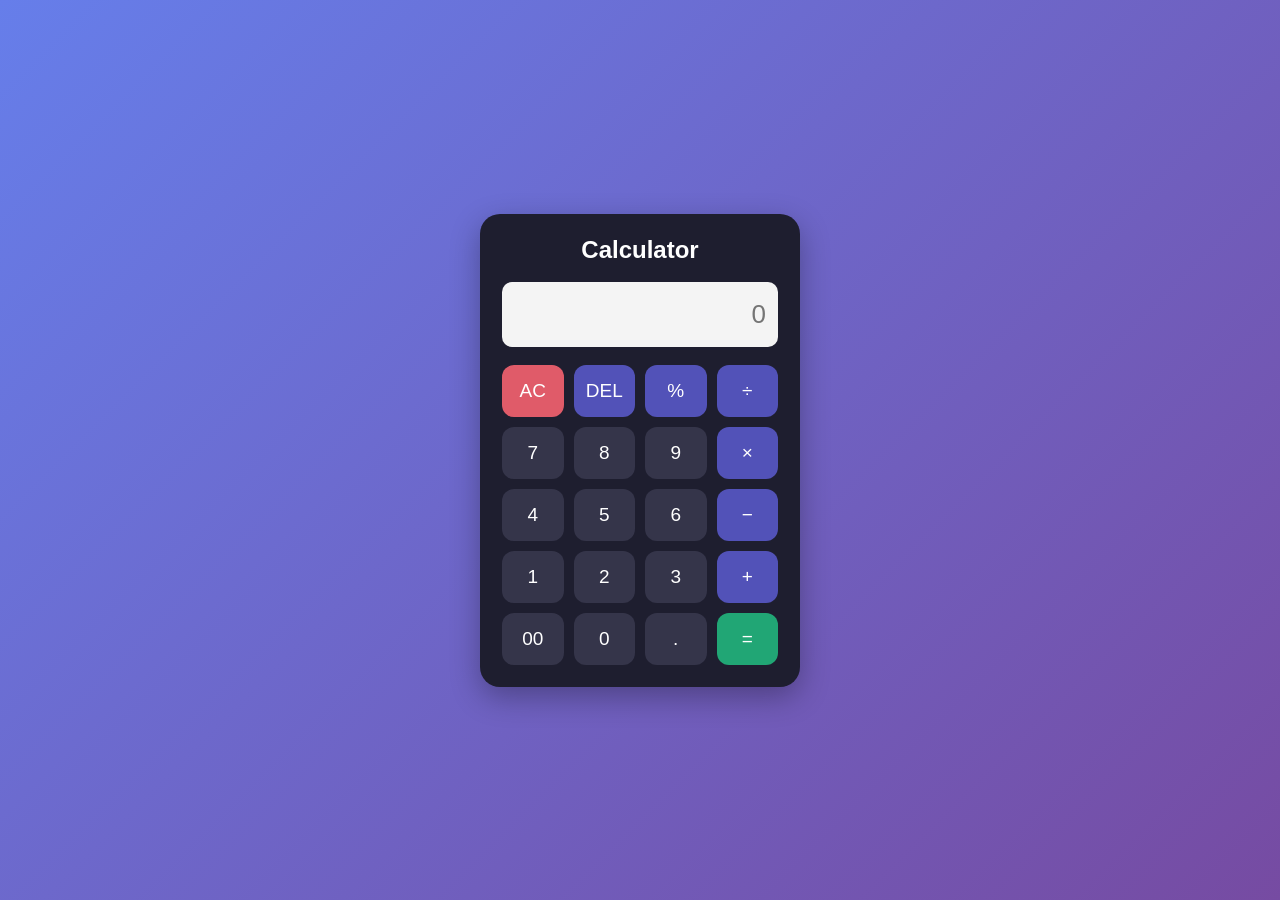
<file: index.html>
<!DOCTYPE html>
<html lang="en">
<head>
    <meta charset="UTF-8">
    <meta name="viewport" content="width=device-width, initial-scale=1.0">
    <title>CodeAlpha Calculator</title>
    <link rel="stylesheet" href="style.css">
</head>
<body>

    <div class="calculator">
        <h2>Calculator</h2>

        <input type="text" id="display" placeholder="0" readonly>

        <div class="buttons">
            <button class="clear" onclick="clearDisplay()">AC</button>
            <button class="operator" onclick="deleteLast()">DEL</button>
            <button class="operator" onclick="appendValue('%')">%</button>
            <button class="operator" onclick="appendValue('/')">÷</button>

            <button onclick="appendValue('7')">7</button>
            <button onclick="appendValue('8')">8</button>
            <button onclick="appendValue('9')">9</button>
            <button class="operator" onclick="appendValue('*')">×</button>

            <button onclick="appendValue('4')">4</button>
            <button onclick="appendValue('5')">5</button>
            <button onclick="appendValue('6')">6</button>
            <button class="operator" onclick="appendValue('-')">−</button>

            <button onclick="appendValue('1')">1</button>
            <button onclick="appendValue('2')">2</button>
            <button onclick="appendValue('3')">3</button>
            <button class="operator" onclick="appendValue('+')">+</button>

            <button onclick="appendValue('00')">00</button>
            <button onclick="appendValue('0')">0</button>
            <button onclick="appendValue('.')">.</button>
            <button class="equal" onclick="calculate()">=</button>
        </div>
    </div>

    <script src="script.js"></script>
</body>
</html>
</file>
<file: style.css>
* {
    margin: 0;
    padding: 0;
    box-sizing: border-box;
}

body {
    min-height: 100vh;
    display: flex;
    justify-content: center;
    align-items: center;
    background: linear-gradient(135deg, #667eea, #764ba2);
    font-family: Arial, sans-serif;
}

.calculator {
    width: 320px;
    padding: 22px;
    border-radius: 20px;
    background: #1e1e2f;
    box-shadow: 0 10px 30px rgba(0, 0, 0, 0.3);
}

h2 {
    color: white;
    text-align: center;
    margin-bottom: 18px;
}

#display {
    width: 100%;
    height: 65px;
    margin-bottom: 18px;
    padding: 12px;
    border: none;
    border-radius: 10px;
    background: #f4f4f4;
    text-align: right;
    font-size: 26px;
    color: #222;
}

.buttons {
    display: grid;
    grid-template-columns: repeat(4, 1fr);
    gap: 10px;
}

button {
    height: 52px;
    border: none;
    border-radius: 12px;
    background: #35354a;
    color: white;
    font-size: 19px;
    cursor: pointer;
    transition: 0.2s;
}

button:hover {
    background: #50506b;
    transform: scale(1.04);
}

.operator {
    background: #5252b8;
}

.clear {
    background: #e05b69;
}

.equal {
    background: #21a675;
}

@media (max-width: 360px) {
    .calculator {
        width: 95%;
        padding: 15px;
    }
}
</file>
